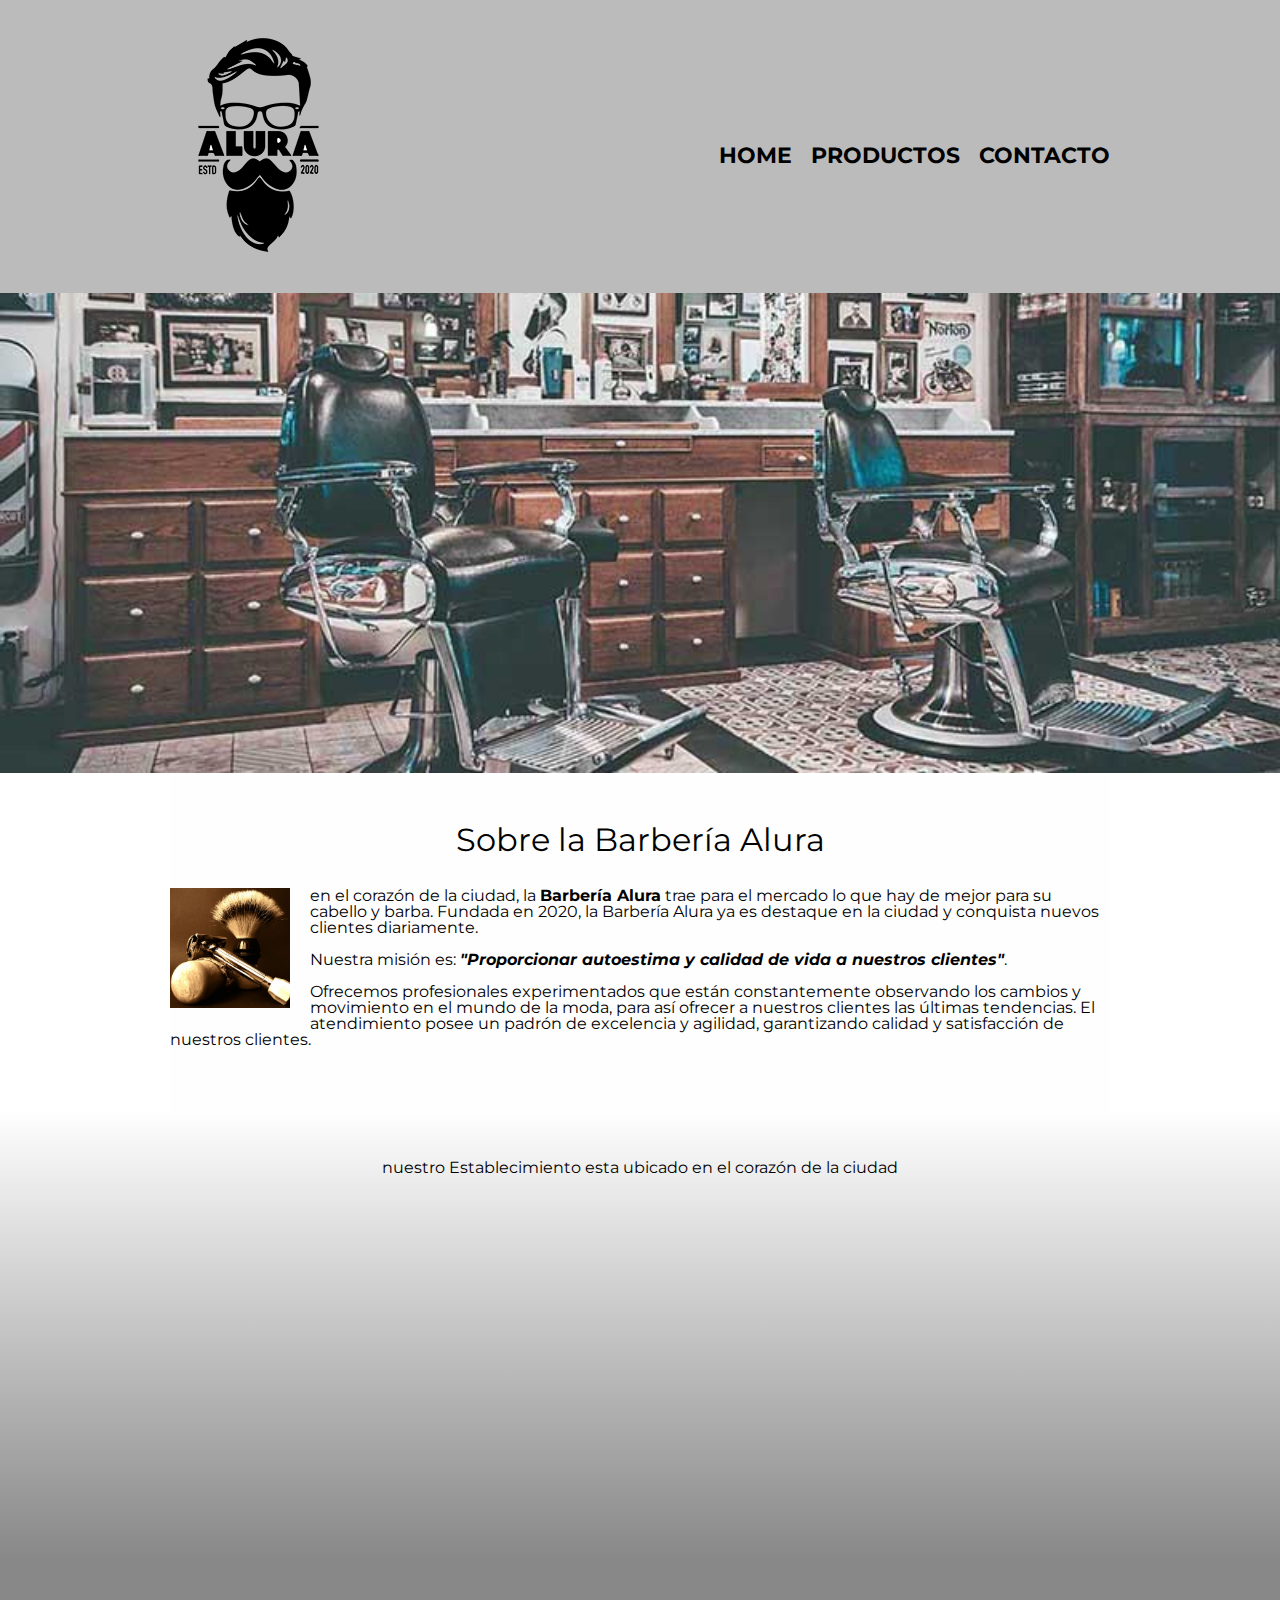
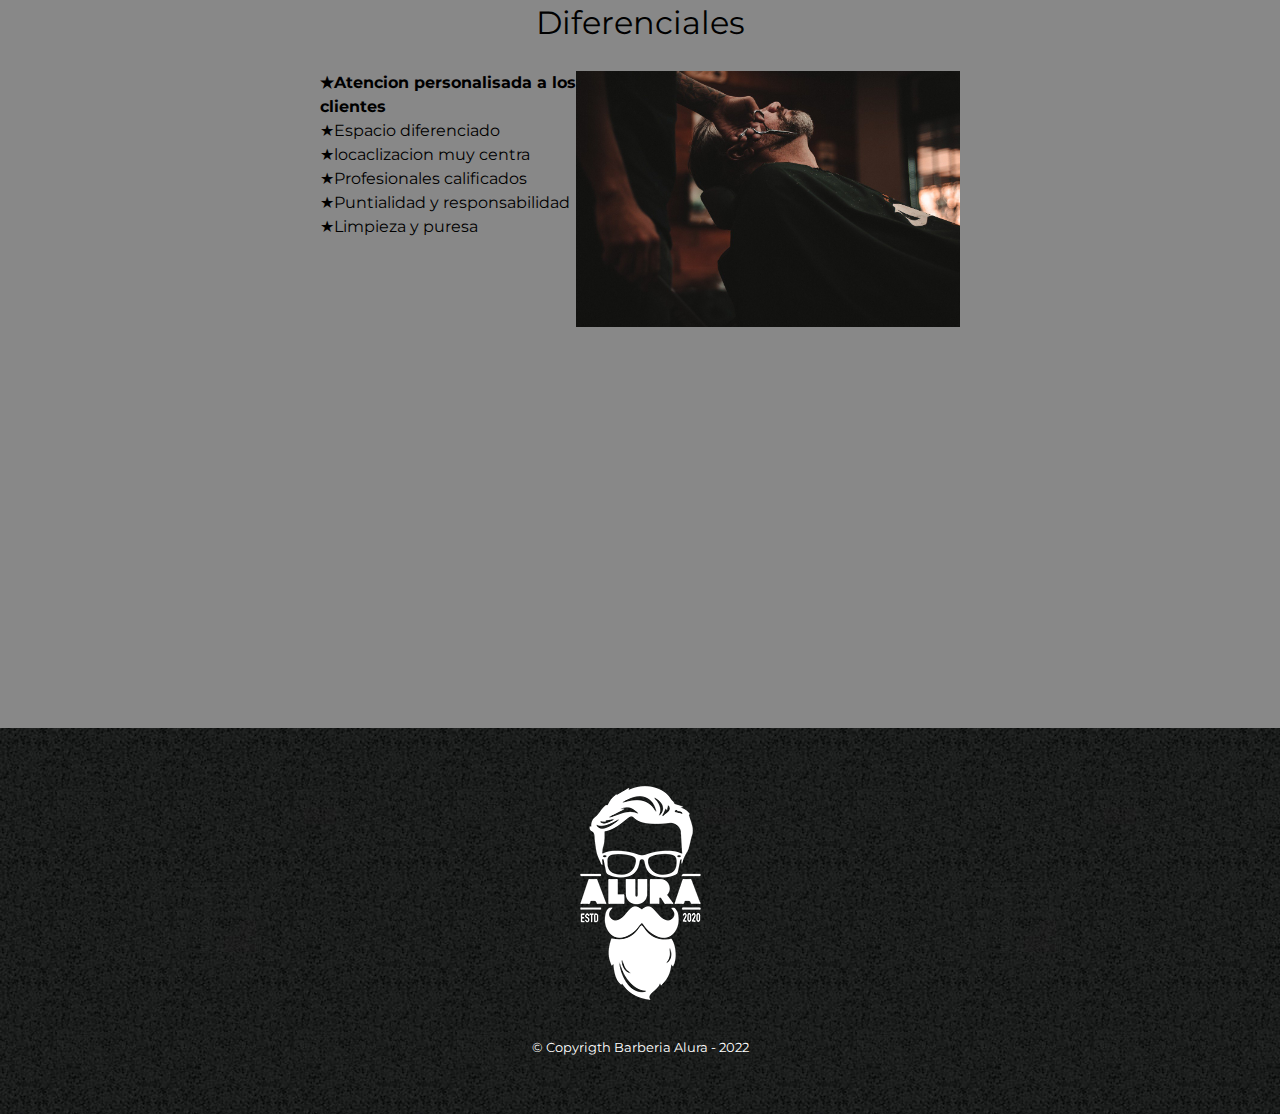
<file: index.html>
<!DOCTYPE html>
<html lang="es">

    <head>

        <meta charset="UTF-8">
        <meta name="viewport" content="width=device-width">
        <title>Barberia y Peluqueria Alura Latam</title>
        <link rel="stylesheet" href="reset.css">
        <link rel="stylesheet" href="style.css">
        <link rel="preconnect" href="https://fonts.googleapis.com">
        <link rel="preconnect" href="https://fonts.gstatic.com" crossorigin>
        <link href="https://fonts.googleapis.com/css2?family=Montserrat:wght@300&display=swap" rel="stylesheet">

    </head>

    <body>
        <header>
            <div class="caja">
                <h1><img src="imagenes/logo.png"></h1>
                    <nav>
                        <ul>
                            <li><a href="index.html">HOME</a></li>
                            <li><a href="productos.html">PRODUCTOS</a></li>
                            <li><a href="contacto.html">CONTACTO</a></li>
                        </ul>
                    </nav>
            </div>
        </header>
        <img class="banner" src="banner.jpg">
        <main>
            <section class="principal">

                <h2 class="Titulo-principal">Sobre la Barbería Alura</h2>

                <img class="utensilios" src="utensilios.jpg" alt="utensilios de un barbero">
    
                <p> en el corazón de la ciudad, la <strong>Barbería Alura</strong> trae para el mercado lo que hay de mejor para su cabello y barba. Fundada en 2020, la Barbería Alura ya es destaque en la ciudad y conquista nuevos clientes diariamente. </p>
    
                <p id="mision">Nuestra misión es: <strong><em>"Proporcionar autoestima y calidad de vida a nuestros clientes"</em></strong>.</p>
    
                <p>Ofrecemos profesionales experimentados que están constantemente observando los cambios y movimiento en el mundo de la moda, para así ofrecer a nuestros clientes las últimas tendencias. El atendimiento posee un padrón de excelencia y agilidad, garantizando calidad y satisfacción de nuestros clientes. </p>
    
            </section>

            <section class="mapa">
                <h3 class="titulo-principal"></h3>
                <p>nuestro Establecimiento esta ubicado en el corazón de la ciudad</p>
                <div class="mapa-contenido">
                    <iframe src="https://www.google.com/maps/embed?pb=!1m18!1m12!1m3!1d4436.021505457163!2d-72.497388199202!3d7.890275592814845!2m3!1f0!2f0!3f0!3m2!1i1024!2i768!4f13.1!3m3!1m2!1s0x8e66450aaa254789%3A0x5aee37baf9d024b5!2sCentro%20Comercial%20Ventura%20Plaza!5e0!3m2!1ses!2sco!4v1672695342871!5m2!1ses!2sco" width="100%" height="300" style="border:0;" allowfullscreen="" loading="lazy" referrerpolicy="no-referrer-when-downgrade"></iframe>

                </div>
            </section>

            <section class="diferenciales">
                <h3 class="Titulo-principal">Diferenciales</h3>
                <div class="contenido-difrenciales">
                    <ul class="lista-diferenciales">
                    <li class="items">Atencion personalisada a los clientes</li>
                    <li class="items">Espacio diferenciado</li>
                    <li class="items">locaclizacion muy centra</li>
                    <li class="items">Profesionales calificados</li>
                    <li class="items">Puntialidad y responsabilidad</li>
                    <li class="items">Limpieza y puresa</li>
                    </ul><img src="diferenciales.jpg" class="imagen-diferenciales">
    
                </div>
               
                <div class="video">
                    <iframe width="100%" height="315" src="https://www.youtube.com/embed/wcVVXUV0YUY" title="YouTube video player" frameborder="0" allow="accelerometer; autoplay; clipboard-write; encrypted-media; gyroscope; picture-in-picture" allowfullscreen></iframe>
                </div>
            </section>


        </main>
       
        <footer>
            <img src="imagenes/logo-blanco.png">
            <p class="copyrigth">&copy Copyrigth Barberia Alura - 2022</p>
        </footer>
    </body>

</html>
</file>
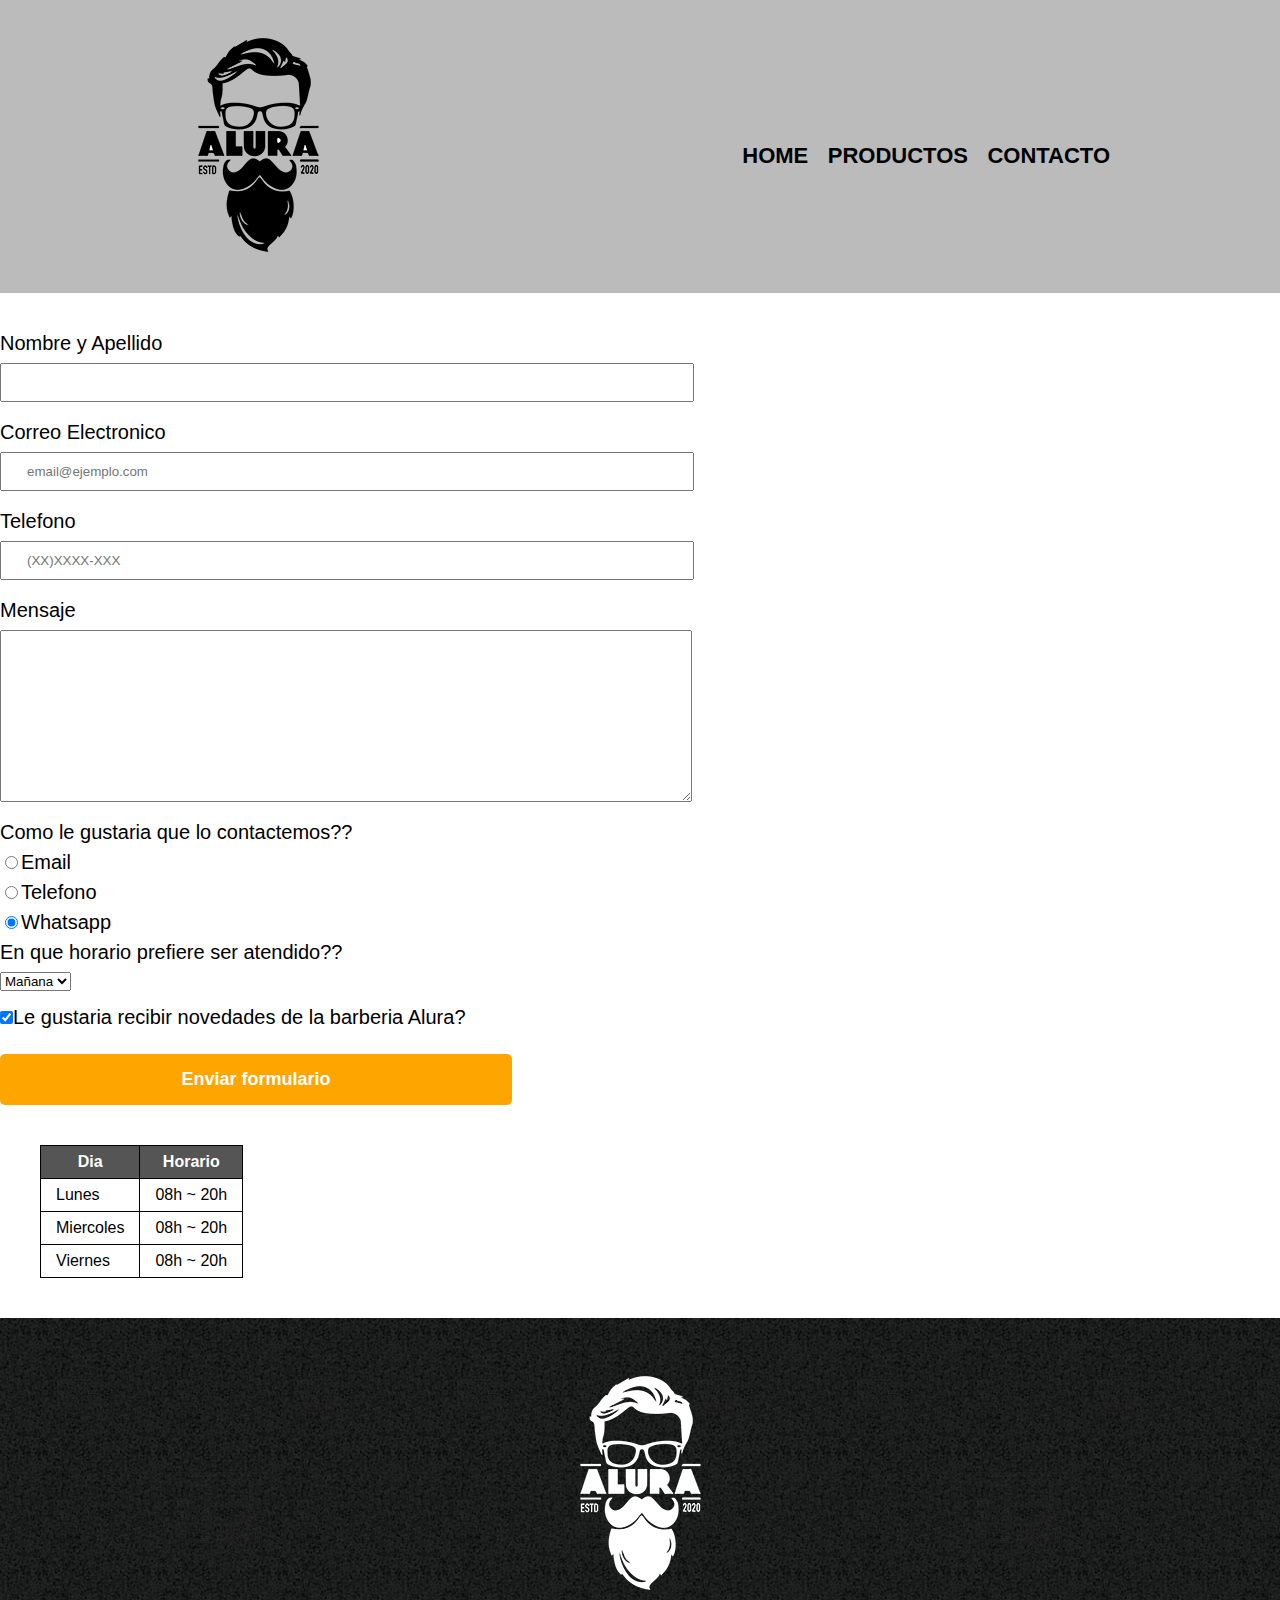
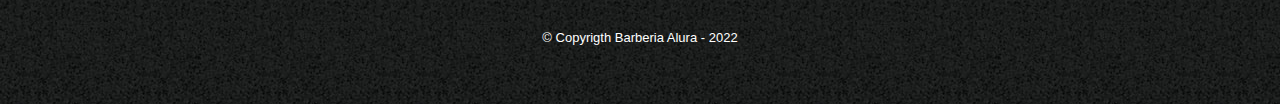
<file: Contacto.html>
<!DOCTYPE HTML>

<html>
    <head>
        <meta charset="UTF-8">
        <title>Contacto - Barberia Alura</title>
        <link rel="stylesheet" href="reset.css">
        <link rel="stylesheet" href="style.css">
    </head>
    
    <body>
        <header>
            <div class="caja">
                <h1><img src="imagenes/logo.png" alt="Logo barberia alura"></h1>
                    <nav>
                        <ul>
                            <li><a href="index.html">HOME</a></li>
                            <li><a href="productos.html">PRODUCTOS</a></li>
                            <li><a href="contacto.html">CONTACTO</a></li>
                        </ul>
                    </nav>
            </div>
        </header>
        <main>
            <form>
                <label form="nombreapellido">Nombre y Apellido</label>
                <input type="text" id="nombreapellido" class="padron" required>

                <label for="correo">Correo Electronico</label>
                <input type="email" id="correo" class="padron" required placeholder="email@ejemplo.com">

                <label form="telefono">Telefono</label>
                <input type="tel" id="telefono" class="padron" required placeholder="(XX)XXXX-XXX">

                <label for="mensaje">Mensaje</label>
                <textarea cols="70" rows="10" id="mensaje" class="padron"></textarea>

                <fieldset>

                    <legend>Como le gustaria que lo contactemos??</legend>

                    <label for="radioemail"><input type="radio" name="contacto" value="email" id="radioemail">Email</label>
                    

                    <label for="radiotelefono"><input type="radio" name="contacto" value="email" id="radiotelefono">Telefono</label>
                    

                    <label for="radiowhatsapp"><input type="radio" name="contacto" value="email" id="radiowhatsapp" checked>Whatsapp</label>
                    

                </fieldset>
                <fieldset>
                    <legend>En que horario prefiere ser atendido??</legend>

                    <select>
                        <option>Mañana</option>
                        <option>Tarde</option>
                        <option>Noche</option>
                    </select>
                </fieldset>

                <label><input type="checkbox" class="checkbox" checked>Le gustaria recibir novedades de la barberia Alura?</label>

                <input type="submit" value="Enviar formulario" class="enviar">
            </form>

            <table>
                <thead>
                    <tr>
                        <th>Dia</th>
                        <th>Horario</th>
                    </tr>
                </thead>
                <tbody>
                    <tr>
                        <td>Lunes</td>
                        <td>08h ~ 20h</td>
                    </tr>
                    <tr>
                        <td>Miercoles</td>
                        <td>08h ~ 20h</td>
                    </tr>
                    <tr>
                        <td>Viernes</td>
                        <td>08h ~ 20h</td>
                    </tr>
                </tbody>
            </table>
        </main>
        <footer>
            <img src="imagenes/logo-blanco.png" alt="Logo barberia alura">
            <p class="copyrigth">&copy Copyrigth Barberia Alura - 2022</p>
        </footer>
    </body>
</html>
</file>
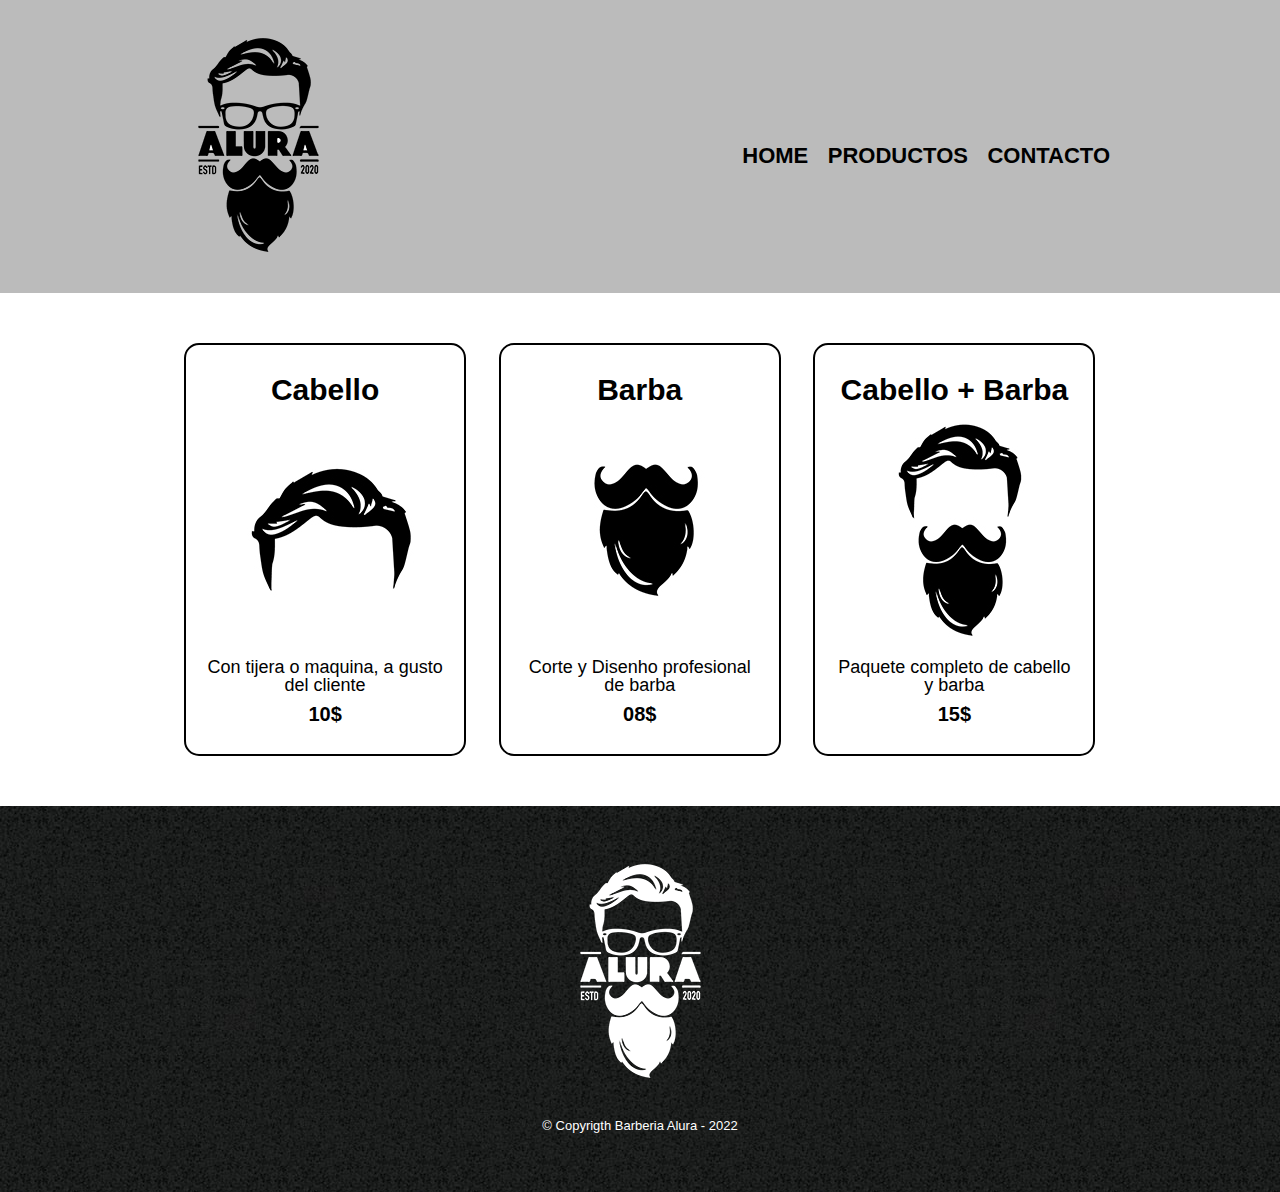
<file: productos.html>
<!DOCTYPE HTML>

<html>
    <head>
        <meta charset="UTF-8">
        <title>Productos - Barberia Alura</title>
        <link rel="stylesheet" href="reset.css">
        <link rel="stylesheet" href="style.css">
    </head>

    <body>
        <header>
            <div class="caja">
                <h1><img src="imagenes/logo.png"></h1>
                    <nav>
                        <ul>
                            <li><a href="index.html">HOME</a></li>
                            <li><a href="productos.html">PRODUCTOS</a></li>
                            <li><a href="contacto.html">CONTACTO</a></li>
                        </ul>
                    </nav>
            </div>
        </header>
        <main>
            <ul class="productos">
                <li>
                    <h2>Cabello</h2>
                    <img src="imagenes/cabello.jpg" >
                    <p class="descripcion">Con tijera o maquina, a gusto del cliente</p>
                    <p class="precio">10$</p>
                </li>
                <li>
                    <h2>Barba</h2>
                    <img src="imagenes/barba.jpg" >
                    <p class="descripcion">Corte y Disenho profesional de barba</p>
                    <p class="precio">08$</p>
                </li>
                <li>
                    <h2>Cabello + Barba</h2>
                    <img src="imagenes/cabello+barba.jpg" >
                    <p class="descripcion">Paquete completo de cabello y barba</p>
                    <p class="precio">15$</p>
                </li>
            </ul>
        </main>
        <footer>
            <img src="imagenes/logo-blanco.png">
            <p class="copyrigth">&copy Copyrigth Barberia Alura - 2022</p>
        </footer>
    </body>
</html>
</file>
<file: style.css>
body{
    font-family: 'Montserrat', sans-serif;
}
header {
    background-color: #bbbbbb;
    padding: 20px 0;
}

.caja{
    width: 940px;
    position: relative;
    margin: 0 auto;
}

nav{
    position: absolute;
    top: 125px;
    right: 0px;
}

nav li{
    display: inline;
    margin: 0 0 0 15px;
}

nav a{
    text-transform: uppercase;
    color: black;
    font-weight: bold;
    font-size: 22px;
    text-decoration: none;
}
nav a:hover{
    color: #c78c19;
    text-decoration: underline;
}

.productos{
    width: 940px;
    margin: 0 auto;
    padding: 50px;
}
.productos h2{
    font-size: 30px;
    font-weight: bold;
}
.productos li{
    text-align: center;
    display: inline-block;
    width: 30%;
    vertical-align: top;
    margin: 0 1.5%;
    padding: 30px 20px;
    box-sizing: border-box;
    border: 2px solid #000000;
    border-radius: 15px;
}

.productos li:hover{
    border-color: #c78c19;
}

.productos li:hover h2{
    font-size: 33px;
}

.productos li:active{
    border-color: #088C19;
}
.descripcion{
    font-size: 18px;
}

.precio{
    font-size: 20px;
    font-weight: bold;
    margin-top: 10px;
}

footer{
    text-align: center;
    background: url(imagenes/bg.jpg);
    padding: 40px;
}
.copyrigth{
    color: white;
    font-size: 13px;
    margin: 20px;
}
form{
    margin: 40px 0;
}

 form label, form legend{
    display: block;
    font-size: 20px;
    margin: 0 0 10px;
}
.padron{
    display: block;
    margin: 0 0 20px;
    padding: 10px 25px;
    width: 50%;
}
.checkbox{
    margin: 20px 0;
}
.enviar{
    width: 40%;
    padding: 15px 0;
    font-size: 18px;
    font-weight: bold;
    color: white;
    background-color: orange;
    border: none;
    border-radius: 5px;
    transition: 1s all;
    cursor: pointer;
}

.enviar:hover{
    background: darkorange;
    transform: scale(1.20);
}

table{
    margin: 40px 40px;
}
thead{
    background: #555555;
    color: white;
    font-weight: bold;
}
td, th{
    border: 1px solid #000000;
    padding: 8px 15px;
}

/*CSS home*/

.banner{
    width: 100%;
}

.principal{
    padding: 3em 0;
    background: #FEFEFE;
    width: 940px;
    margin: 0 auto;
}
.Titulo-principal{
    text-align: center;
    font-size: 2em;
    margin: 0 0 1em;
    clear: left;
}

.items::before{
    content: "★";
}
.principal p{
    margin: 0 0 1em;
}

.principal strong{
    font-weight: bold;
}

.principal em{
    font-style: italic;
}
.utensilios{
    width: 120px;
    float: left;
    margin: 0 20px 20px 0;
}

.mapa{
    padding: 3em 0;
    background: linear-gradient(#FEFEFE,#888888);
}
.mapa p{
    margin: 0 0 2em;
    text-align: center;
}
.mapa-contenido{
    width: 940px;
    margin: 0 auto;
}
.diferenciales{
    padding: 3em 0;
    background: #888888;
}
.contenido-difrenciales
{
    width: 640px;
    margin: 0 auto;
}

.imagen-diferenciales{
    width: 60%;

}
.imagen-diferenciales:hover{
    opacity: 30%;
    transition: 400ms;
    box-shadow: 10px 10px 30px #000000;
}

.lista-diferenciales{
    width: 40%;
    display: inline-block;
    vertical-align: top;
}
.items:first-child
{
    font-weight: bold;
}
.items{
    line-height: 1.5;
}

.video{
    width: 560px;
    margin: 1em auto;
}

@media  screen and (max-width:480px) {
    h1{
        text-align: center;
    }
    nav{
        position: static;
    }
    .caja, .principal, .mapa-contenido, .contenido-difrenciales, .video{
        width:auto;
    }
    .lista-diferenciales, .imagen-diferenciales{
        width: 100%;
    }
}
</file>
